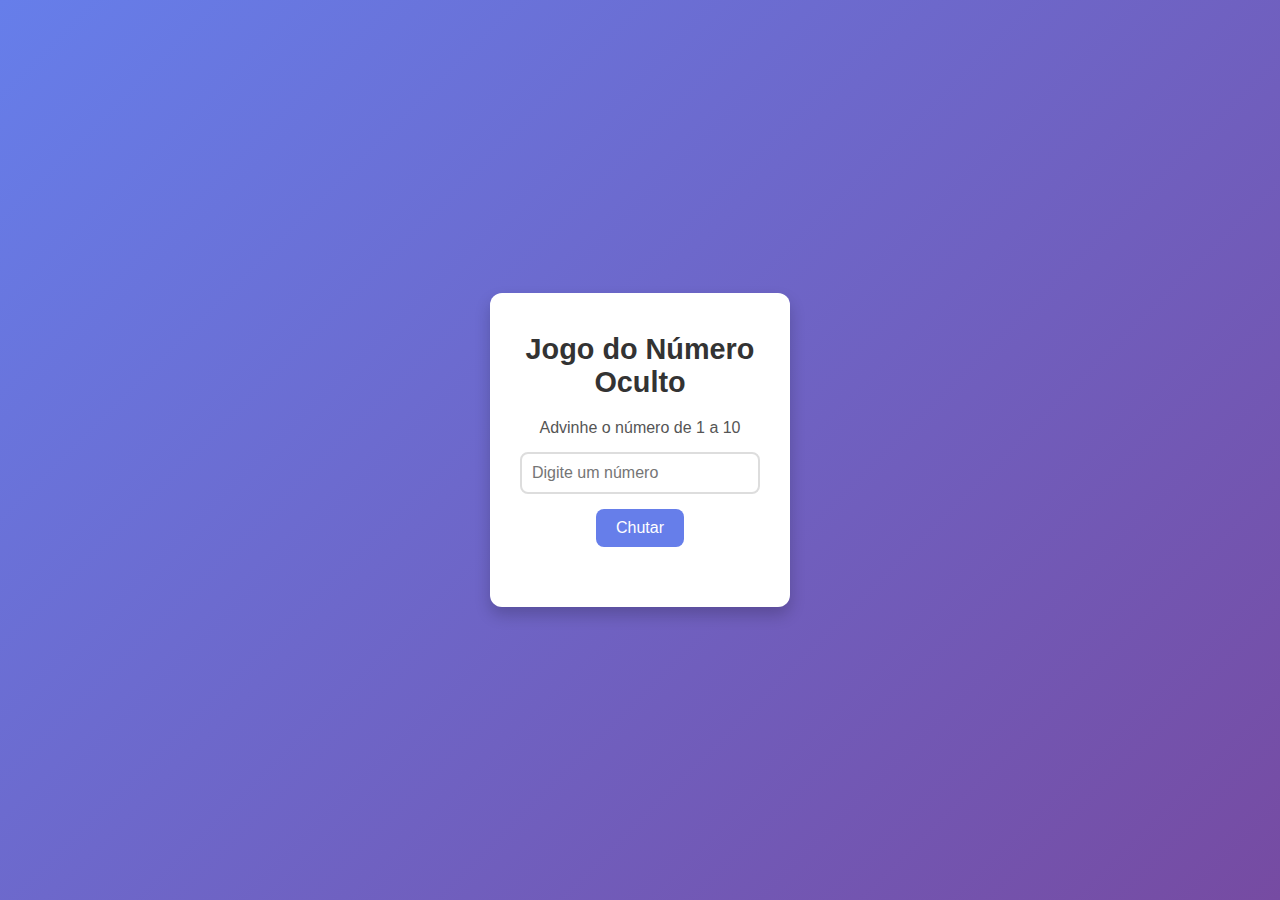
<file: index.html>
<!DOCTYPE html>
<html lang="pt-BR">
<head>
  <meta charset="UTF-8">
  <meta name="viewport" content="width=device-width, initial-scale=1.0">
  <title>Jogo do Número Oculto</title>
  <link rel="stylesheet" href="style.css">
</head>
<body>
  <div class="container">
    <h1>Jogo do Número Oculto</h1>
    <p>Advinhe o número de 1 a 10</p>
    <input type="number" id="guess" placeholder="Digite um número">
    <button onclick="checkGuess()">Chutar</button>
    <p id="message"></p>
  </div>
  
  <script src="script.js"></script>
</body>
</html>
</file>
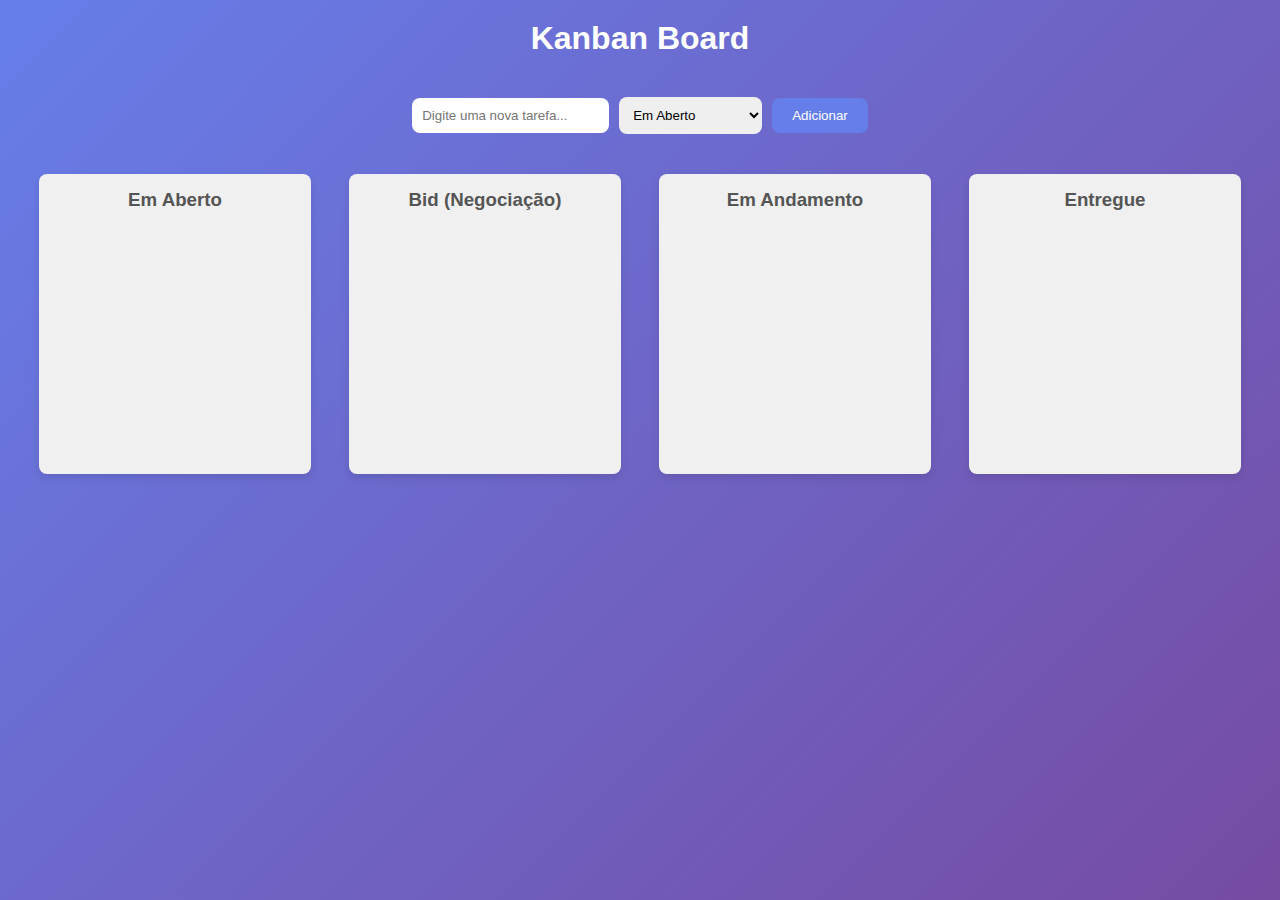
<file: Projeto_4_Kanban/index.html>
<!DOCTYPE html>
<html lang="pt-BR">
<head>
  <meta charset="UTF-8">
  <meta name="viewport" content="width=device-width, initial-scale=1.0">
  <title>Kanban</title>
  <link rel="stylesheet" href="styles.css">
</head>
<body>
  <header>
    <h1>Kanban Board</h1>
  </header>

  <section class="add-task">
    <input type="text" id="taskInput" placeholder="Digite uma nova tarefa...">
    
    <select id="columnSelect">
      <option value="emAberto">Em Aberto</option>
      <option value="bid">Bid (Negociação)</option>
      <option value="emAndamento">Em Andamento</option>
      <option value="entregue">Entregue</option>
    </select>
    
    <button onclick="addTask()">Adicionar</button>
  </section>

  <main class="kanban-board">
    <div class="column" id="emAberto">
      <h3>Em Aberto</h3>
    </div>
    <div class="column" id="bid">
      <h3>Bid (Negociação)</h3>
    </div>
    <div class="column" id="emAndamento">
      <h3>Em Andamento</h3>
    </div>
    <div class="column" id="entregue">
      <h3>Entregue</h3>
    </div>
  </main>

  <script src="script.js"></script>
</body>
</html>
</file>
<file: style.css>
* {
  margin: 0;
  padding: 0;
  box-sizing: border-box;
}

body {
  font-family: 'Arial', sans-serif;
  background: linear-gradient(135deg, #667eea, #764ba2);
  min-height: 100vh;
  display: flex;
  justify-content: center;
  align-items: center;
}

.container {
  background-color: #fff;
  padding: 40px 30px;
  border-radius: 12px;
  box-shadow: 0 8px 16px rgba(0, 0, 0, 0.2);
  text-align: center;
  width: 300px;
}

h1 {
  font-size: 1.8rem;
  color: #333;
  margin-bottom: 20px;
}

p {
  font-size: 1rem;
  color: #555;
  margin-bottom: 15px;
}

input[type="number"] {
  width: 100%;
  padding: 10px;
  margin-bottom: 15px;
  border: 2px solid #ddd;
  border-radius: 8px;
  font-size: 1rem;
  transition: border-color 0.3s;
}

input[type="number"]:focus {
  border-color: #764ba2;
  outline: none;
}

button {
  background-color: #667eea;
  color: #fff;
  padding: 10px 20px;
  border: none;
  border-radius: 8px;
  font-size: 1rem;
  cursor: pointer;
  transition: background-color 0.3s;
}

button:hover {
  background-color: #5a67d8;
}

#message {
  margin-top: 20px;
  font-weight: bold;
  font-size: 1rem;
}
</file>
<file: Projeto_4_Kanban/styles.css>
* {
  margin: 0;
  padding: 0;
  box-sizing: border-box;
}

body {
  font-family: 'Segoe UI', Tahoma, Geneva, Verdana, sans-serif;
  background: linear-gradient(135deg, #667eea, #764ba2);
  color: #333;
  min-height: 100vh;
}

header {
  padding: 20px;
  text-align: center;
  color: #fff;
}

.add-task {
  display: flex;
  justify-content: center;
  align-items: center;
  gap: 10px;
  margin: 20px;
}

.add-task input, .add-task select {
  padding: 10px;
  border: none;
  border-radius: 8px;
  outline: none;
}

.add-task button {
  padding: 10px 20px;
  border: none;
  background-color: #667eea;
  color: #fff;
  border-radius: 8px;
  cursor: pointer;
  transition: background-color 0.3s;
}

.add-task button:hover {
  background-color: #5a67d8;
}

.kanban-board {
  display: flex;
  justify-content: space-around;
  flex-wrap: wrap;
  padding: 20px;
}

.column {
  background-color: #f0f0f0;
  border-radius: 8px;
  padding: 15px;
  width: 22%;
  min-height: 300px;
  box-shadow: 0 4px 8px rgba(0,0,0,0.1);
}

.column h3 {
  margin-bottom: 10px;
  text-align: center;
  color: #555;
}

.card {
  background: #fff;
  margin: 10px 0;
  padding: 10px 15px;
  border-radius: 6px;
  box-shadow: 0 2px 4px rgba(0,0,0,0.1);
  cursor: grab;
  position: relative;
}

.remove-btn {
  position: absolute;
  top: 8px;
  right: 8px;
  background: none;
  border: none;
  color: #888;
  font-size: 1rem;
  cursor: pointer;
}

.remove-btn:hover {
  color: #e63946;
}

.em-aberto-card { background-color: yellow }
.bid-card { background-color: orange; }
.em-andamento-card { background-color: lightblue }
.entregue-card { background-color: greenyellow }

@media (max-width: 768px) {
  .column {
    width: 45%;
    margin-bottom: 20px;
  }
}

@media (max-width: 480px) {
  .column {
    width: 90%;
  }
}
</file>
